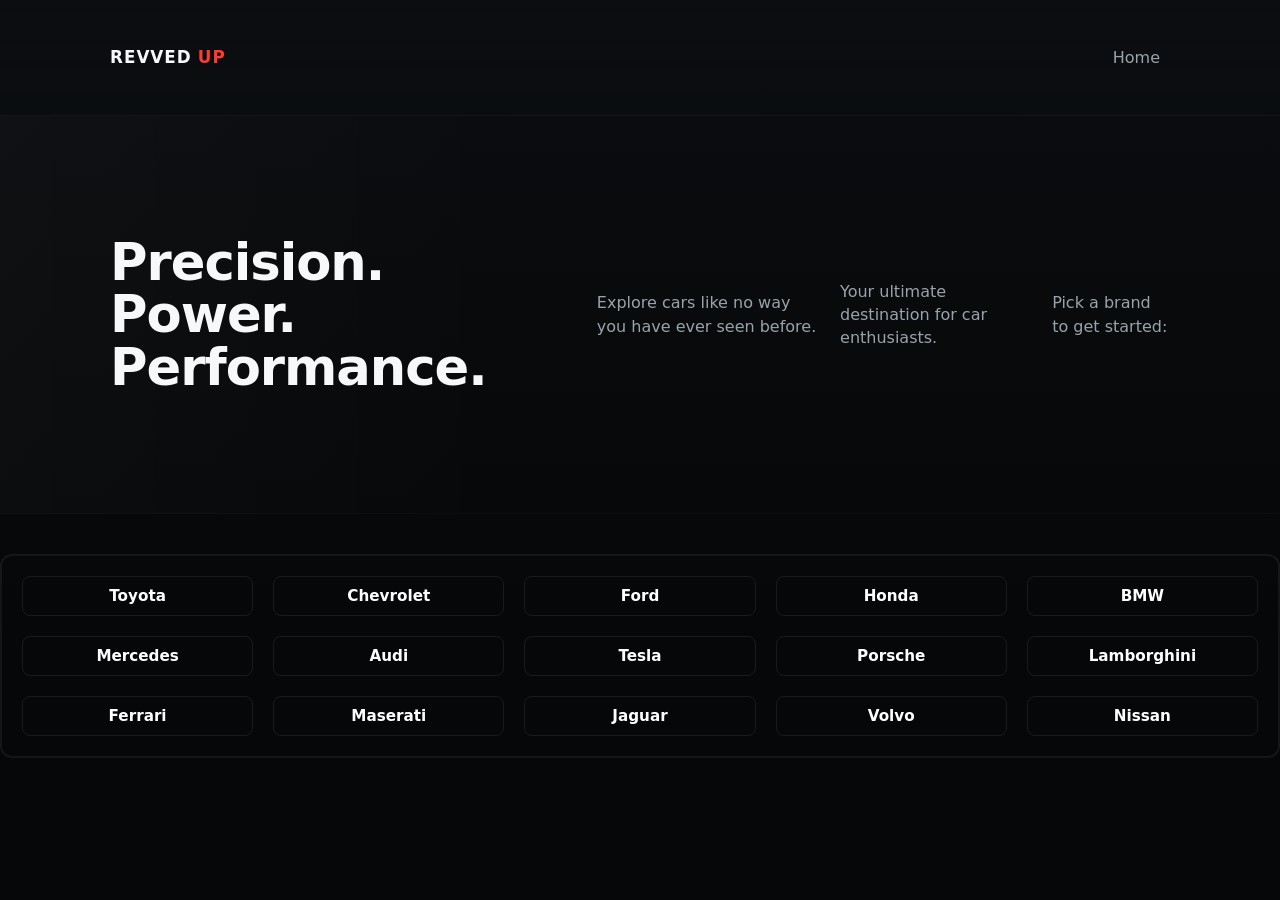
<file: index.html>
<!DOCTYPE html>
<html lang="en">
<head>
  <meta charset="utf-8" />
  <meta name="viewport" content="width=device-width,initial-scale=1" />
  <title>Revved Up</title>
  <link rel="stylesheet" href="css/styles.css" />
</head>
<body>
  <header class="site-header">
    <div class="container header-inner">
      <a class="brand" href="#">REVVED<span class="accent">UP</span></a>
      <nav class="nav">
        <a href="index.html">Home</a>
      </nav>
    </div>
  </header>

  <main>
    <section class="hero">
      <div class="container hero-inner">
        <h1>Precision. Power. Performance.</h1>
        <p class="lead">Explore cars like no way you have ever seen before.</p>
        <p class="lead">Your ultimate destination for car enthusiasts.</p>
        <P class = "lead">Pick a brand to get started: </P>
      </div>
    </section>
    <div class="brand-links">
      <a class="div1 btn" href="cars/toyota/homepage.html" >Toyota</a>
      <a class="div2 btn" href="cars/chevrolet/homepage.html">Chevrolet</a>
      <a class="div3 btn" href="cars/ford/homepage.html">Ford</a>
      <a class="div4 btn" href="cars/honda/homepage.html">Honda</a>
      <a class="div5 btn" href="cars/bmw/homepage.html">BMW</a>
      <a class="div6 btn" href="cars/mercedes/homepage.html">Mercedes</a>
      <a class="div7 btn" href="cars/audi/homepage.html">Audi</a>
      <a class="div8 btn" href="cars/tesla/homepage.html">Tesla</a>
      <a class="div9 btn" href="cars/porsche/homepage.html">Porsche</a>
      <a class="div10 btn" href="cars/lamborghini/homepage.html">Lamborghini</a>
      <a class="div11 btn" href="cars/ferrari/homepage.html">Ferrari</a>
      <a class="div12 btn" href="cars/maserati/homepage.html">Maserati</a>
      <a class="div13 btn" href="cars/jaguar/homepage.html">Jaguar</a>
      <a class="div14 btn" href="cars/volvo/homepage.html">Volvo</a>
      <a class="div15 btn" href="cars/nissan/homepage.html">Nissan</a>
    </div>
  </main>
</body>
</html>
</file>
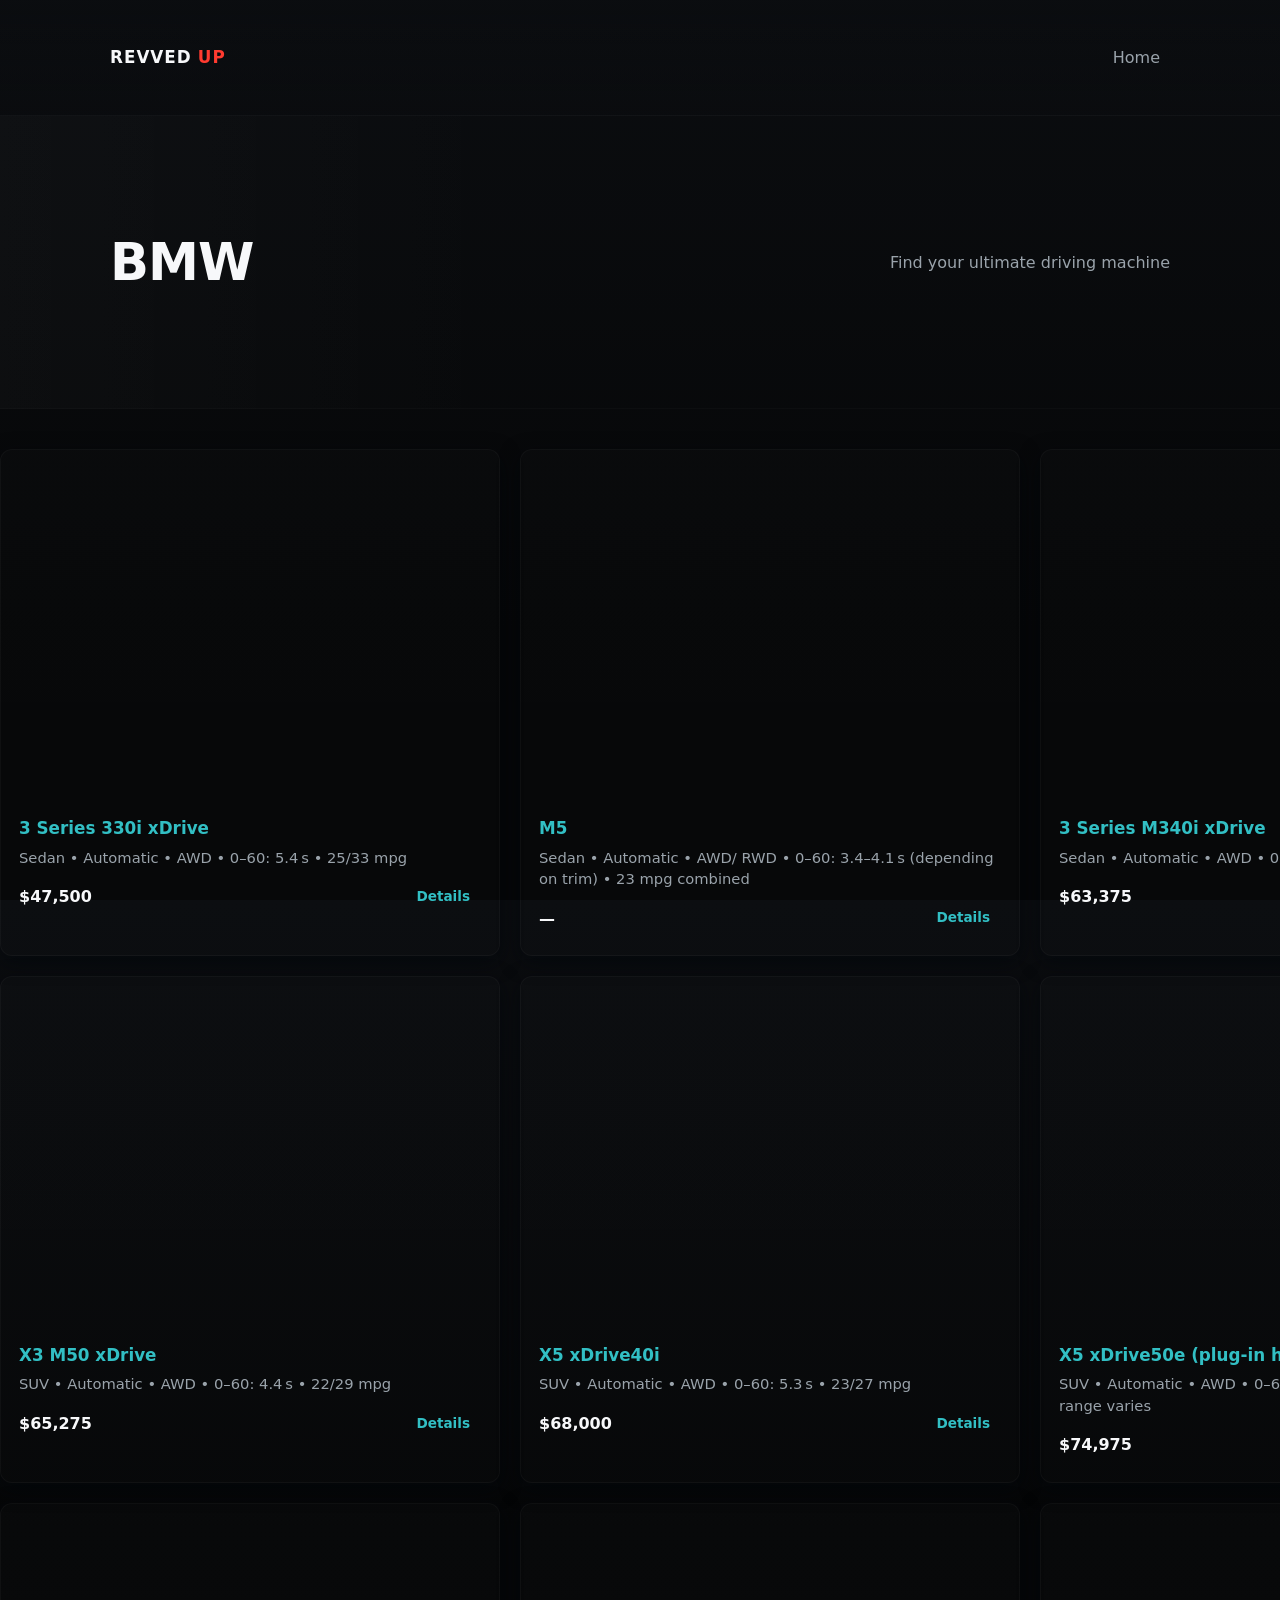
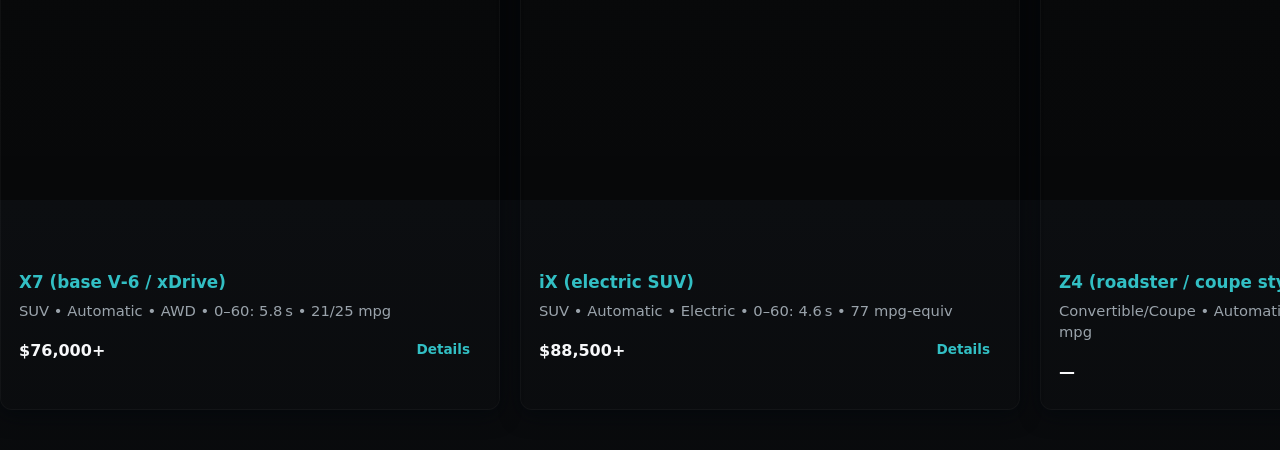
<file: cars/bmw/homepage.html>
<!DOCTYPE html>
<html lang="en">
<head>
  <meta charset="utf-8" />
  <meta name="viewport" content="width=device-width,initial-scale=1" />
  <title>BMW - Revved Up</title>
  <link rel="stylesheet" href="../../css/styles.css" />
</head>
<body>  
    <header class="site-header">
        <div class="container header-inner">
        <a class="brand" href="../../index.html">REVVED<span class="accent">UP</span></a>
        <nav class="nav">
            <a href="../../index.html">Home</a>
        </nav>
        </div>
    </header>
    
    <main>
        <section class="hero">
        <div class="container hero-inner">
            <h1>BMW</h1>
            <p class="lead">Find your ultimate driving machine</p>
        </div>
        </section>

        <section class = "cars">
            <article class="car-card">
                <div class="car-media" style="background-image: url('https://cdn.max.auto/t_hres/110644/3MW89CW0XS8F47865/6882b7def5f7c7d4d5aa8508.jpg');"></div>
                    <div class="car-body">
                        <h3>3 Series 330i xDrive</h3>
                        <p class="muted">Sedan • Automatic • AWD • 0–60: 5.4 s • 25/33 mpg</p>
                        <div class="card-row">
                        <span class="price">$47,500</span>
                        <a class="btn small" href="#">Details</a>
                    </div>
                </div>
            </article>
            <article class="car-card">
                <div class="car-media" style="background-image: url('https://mediapool.bmwgroup.com/cache/P9/202406/P90557399/P90557399-the-all-new-bmw-m5-06-2024-2250px.jpg');"></div>
                    <div class="car-body">
                        <h3>M5</h3>
                        <p class="muted">Sedan • Automatic • AWD/ RWD • 0–60: 3.4–4.1 s (depending on trim) • 23 mpg combined</p>
                        <div class="card-row">
                        <span class="price">—</span>
                        <a class="btn small" href="#">Details</a>
                    </div>
                </div>
            </article>


                <article class="car-card">
                <div class="car-media" style="background-image: url('https://cdn.bmwblog.com/wp-content/uploads/2024/04/2024-bmw-m340i-xdrive-review-06.jpg');"></div>
                    <div class="car-body">
                        <h3>3 Series M340i xDrive</h3>
                        <p class="muted">Sedan • Automatic • AWD • 0–60: 3.7–4.1 s • 23/31 mpg</p>
                        <div class="card-row">
                        <span class="price">$63,375</span>
                        <a class="btn small" href="#">Details</a>
                    </div>
                </div>
            </article>

            <article class="car-card">
                <div class="car-media" style="background-image: url('https://media.ed.edmunds-media.com/bmw/x3/2025/oem/2025_bmw_x3_4dr-suv_m50-xdrive_fq_oem_1_1600.jpg');"></div>
                    <div class="car-body">
                        <h3>X3 M50 xDrive</h3>
                        <p class="muted">SUV • Automatic • AWD • 0–60: 4.4 s • 22/29 mpg</p>
                        <div class="card-row">
                        <span class="price">$65,275</span>
                        <a class="btn small" href="#">Details</a>
                    </div>
                </div>
            </article>

            <article class="car-card">
                <div class="car-media" style="background-image: url('https://media.ed.edmunds-media.com/bmw/x5/2025/oem/2025_bmw_x5_4dr-suv_xdrive40i_fq_oem_1_1600.jpg');"></div>
                    <div class="car-body">
                        <h3>X5 xDrive40i</h3>
                        <p class="muted">SUV • Automatic • AWD • 0–60: 5.3 s • 23/27 mpg</p>
                        <div class="card-row">
                        <span class="price">$68,000</span>
                        <a class="btn small" href="#">Details</a>
                    </div>
                </div>
            </article>

            <article class="car-card">
                <div class="car-media" style="background-image: url('https://media.ed.edmunds-media.com/bmw/x5/2025/oem/2025_bmw_x5_4dr-suv_xdrive50e_fq_oem_1_1600.jpg');"></div>
                    <div class="car-body">
                        <h3>X5 xDrive50e (plug‑in hybrid)</h3>
                        <p class="muted">SUV • Automatic • AWD • 0–60: 5.5 s • 24/30 mpg / electric range varies</p>
                        <div class="card-row">
                        <span class="price">$74,975</span>
                        <a class="btn small" href="#">Details</a>
                    </div>
                </div>
                </article>

            <article class="car-card">
                <div class="car-media" style="background-image: url('https://media.ed.edmunds-media.com/bmw/x7/2025/oem/2025_bmw_x7_4dr-suv_xdrive40i_fq_oem_1_1600.jpg');"></div>
                <div class="car-body">
                    <h3>X7 (base V‑6 / xDrive)</h3>
                        <p class="muted">SUV • Automatic • AWD • 0–60: 5.8 s • 21/25 mpg</p>
                        <div class="card-row">
                        <span class="price">$76,000+</span>
                        <a class="btn small" href="#">Details</a>
                    </div>
                </div>
            </article>

            <article class="car-card">
                <div class="car-media" style="background-image: url('https://media.ed.edmunds-media.com/bmw/ix/2025/oem/2025_bmw_ix_4dr-suv_xdrive40i_fq_oem_1_1600.jpg');"></div>
                    <div class="car-body">
                        <h3>iX (electric SUV)</h3>
                        <p class="muted">SUV • Automatic • Electric • 0–60: 4.6 s • 77 mpg‑equiv</p>
                        <div class="card-row">
                        <span class="price">$88,500+</span>
                        <a class="btn small" href="#">Details</a>
                    </div>
                </div>
            </article>

            
            <article class="car-card">
                <div class="car-media" style="background-image: url('https://media.ed.edmunds-media.com/bmw/z4/2025/oem/2025_bmw_z4_2dr-roadster_m40i_fq_oem_1_1600.jpg');"></div>
                    <div class="car-body">
                        <h3>Z4 (roadster / coupe style)</h3>
                        <p class="muted">Convertible/Coupe • Automatic / Manual • 0–60: 4.4 s • 24/32 mpg</p>
                        <div class="card-row">
                        <span class="price">—</span>
                        <a class="btn small" href="#">Details</a>
                        </div>
                    </div>
            </article>
        </section>
    </main>
</body>

</html>
</file>
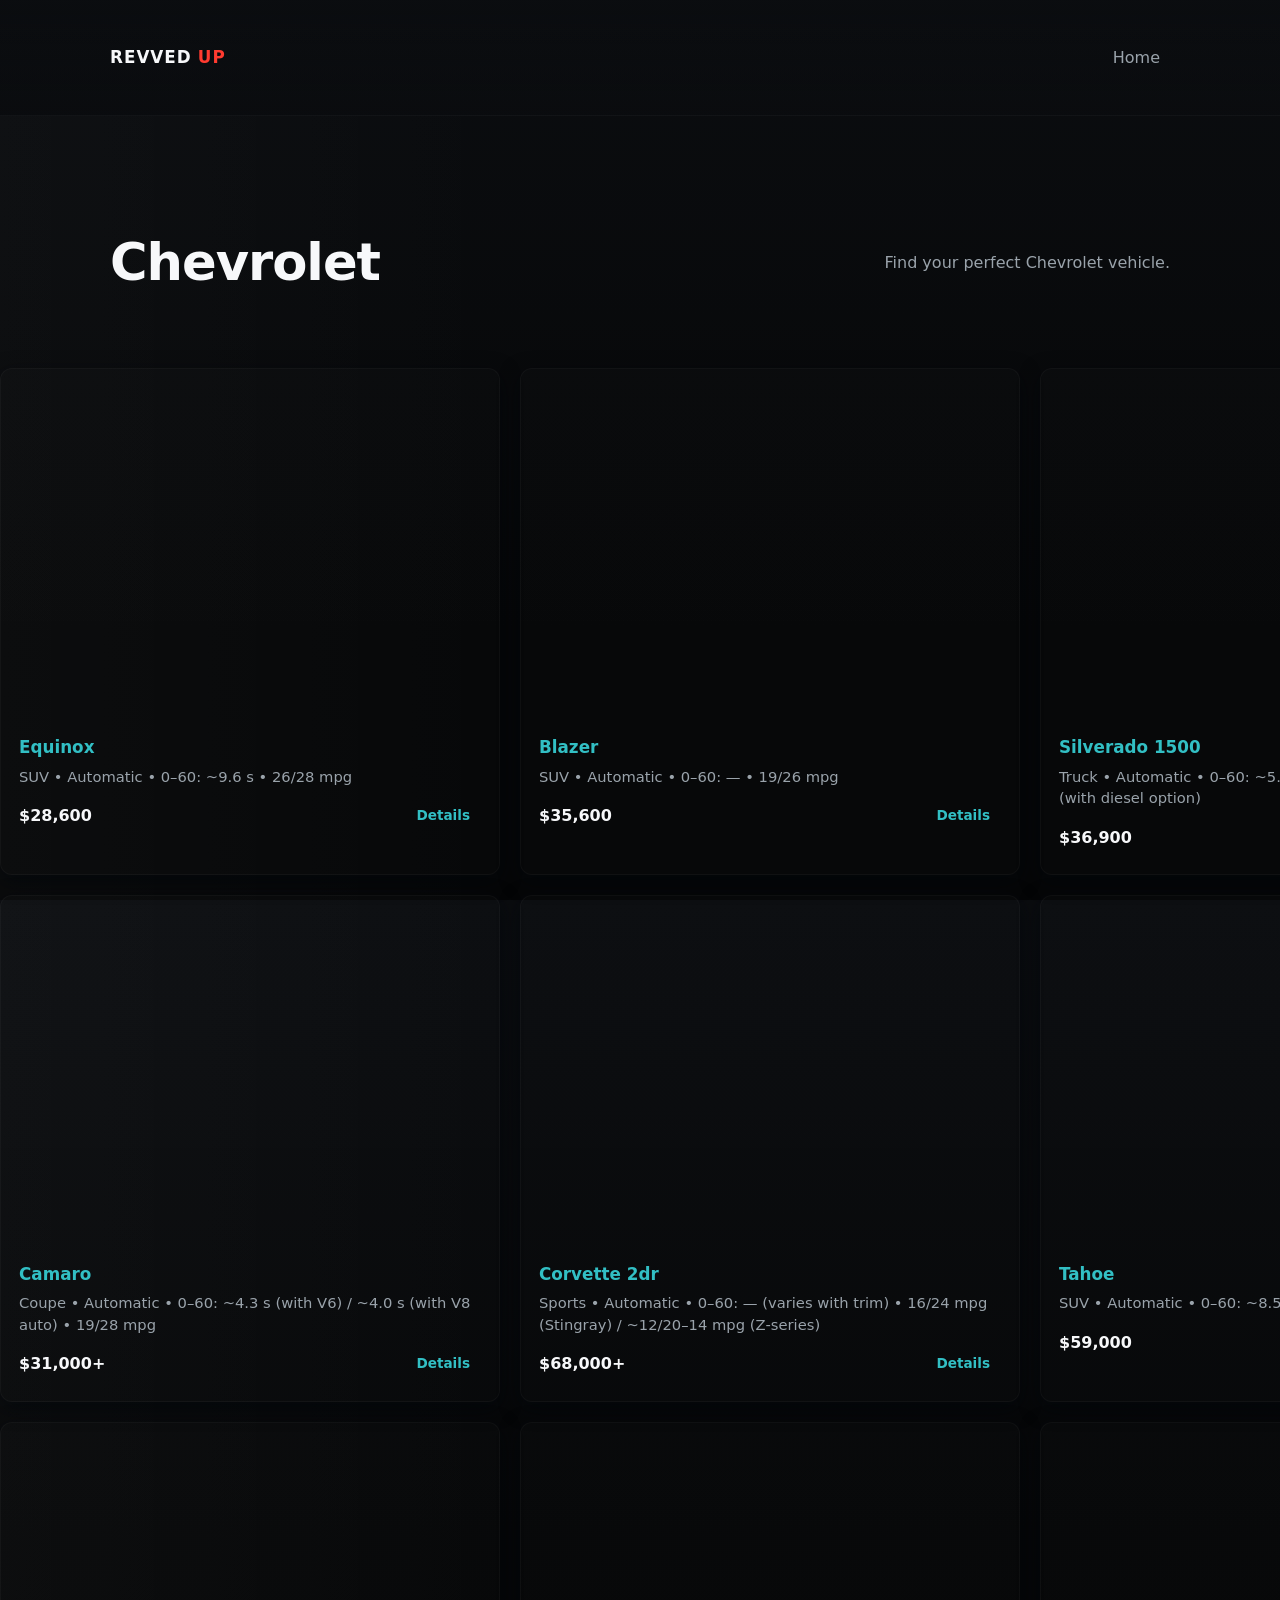
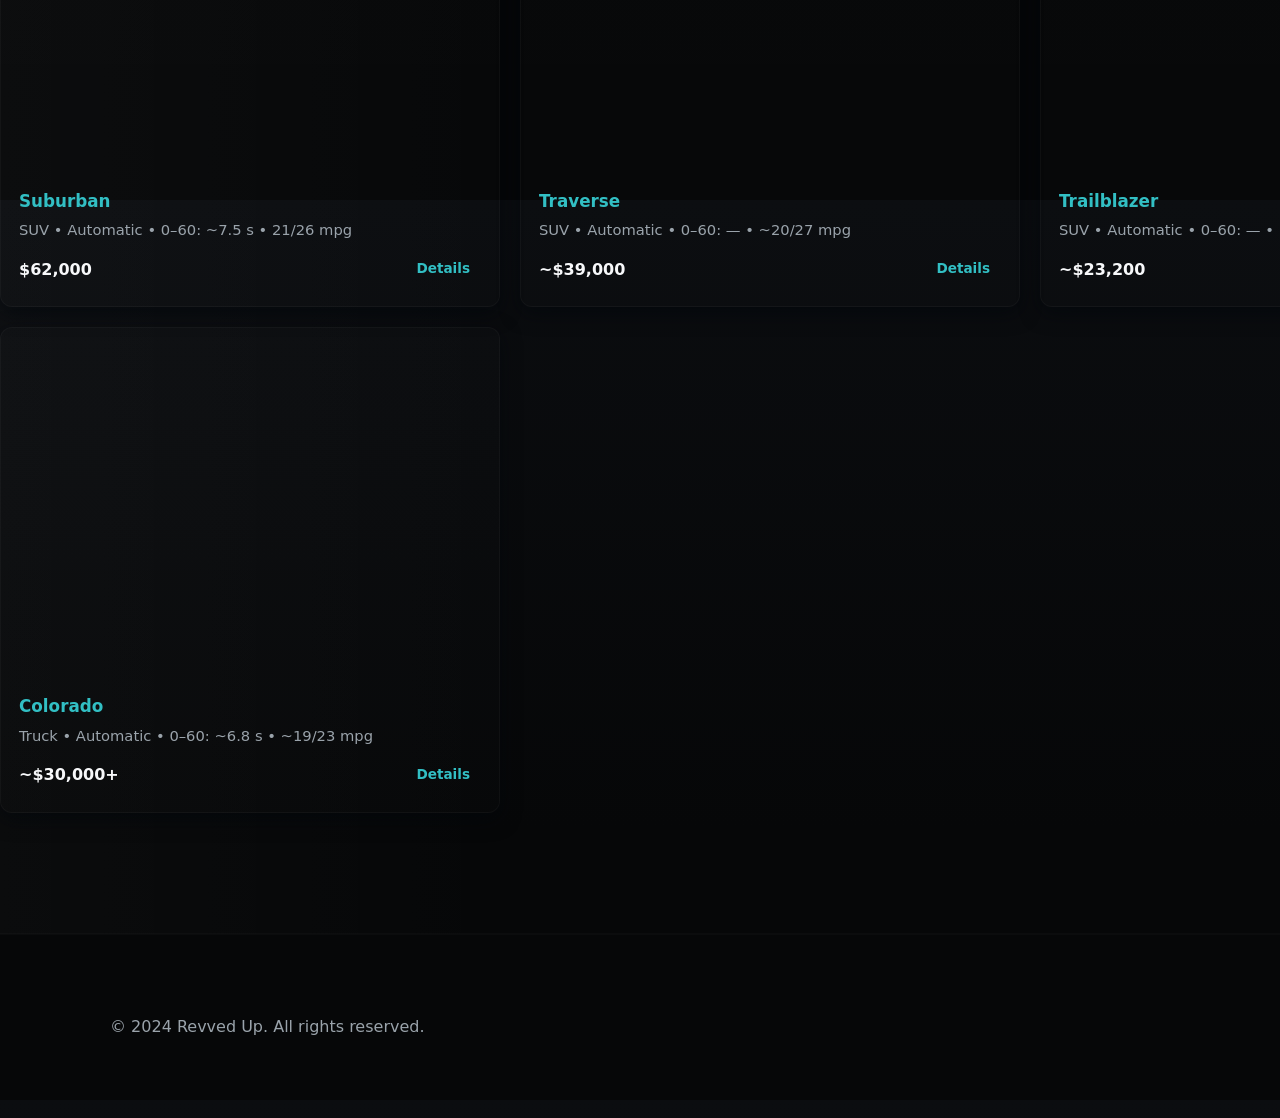
<file: cars/chevrolet/homepage.html>
<!DOCTYPE html>
<html lang="en">
<head>
  <meta charset="utf-8" />
  <meta name="viewport" content="width=device-width,initial-scale=1" />
  <title>Toyota - Revved Up</title>
  <link rel="stylesheet" href="../../css/styles.css" />
</head>
<body>
  <header class="site-header">
    <div class="container header-inner">
      <a class="brand" href="../../index.html">REVVED<span class="accent">UP</span></a>
      <nav class="nav">
        <a href="../../index.html">Home</a>
      </nav>
    </div>
  </header>

  <main>
    <section class="hero">
      <div class="container hero-inner">
        <h1>Chevrolet</h1>
        <p class="lead">Find your perfect Chevrolet vehicle.</p>
      </div>


    <section class = "cars">
            <article class="car-card">
        <div class="car-media" style="background-image: url('https://media.ed.edmunds-media.com/chevrolet/equinox/2026/oem/2026_chevrolet_equinox_4dr-suv_rs_fq_oem_1_1280.jpg');"></div>
        <div class="car-body">
          <h3>Equinox</h3>
          <p class="muted">SUV • Automatic • 0–60: ~9.6 s • 26/28 mpg</p>
          <div class="card-row">
            <span class="price">$28,600</span>
            <a class="btn small" href="#">Details</a>
          </div>
        </div>
      </article>

      <article class="car-card">
        <div class="car-media" style="background-image: url('https://media.ed.edmunds-media.com/chevrolet/blazer/2026/oem/2026_chevrolet_blazer_4dr-suv_rs_fq_oem_1_1280.jpg');"></div>
        <div class="car-body">
          <h3>Blazer</h3>
          <p class="muted">SUV • Automatic • 0–60: — • 19/26 mpg</p>
          <div class="card-row">
            <span class="price">$35,600</span>
            <a class="btn small" href="#">Details</a>
          </div>
        </div>
      </article>

      <article class="car-card">
        <div class="car-media" style="background-image: url('https://hips.hearstapps.com/hmg-prod/images/2025-chevy-silverado-1500-669e811112fbc.png?crop=0.840xw:1.00xh;0.0817xw,0&resize=2048:*');"></div>
        <div class="car-body">
          <h3>Silverado 1500</h3>
          <p class="muted">Truck • Automatic • 0–60: ~5.4 s (with 6.2 L V8) • 20/28 mpg (with diesel option)</p>
          <div class="card-row">
            <span class="price">$36,900</span>
            <a class="btn small" href="#">Details</a>
          </div>
        </div>
      </article>
        
      <article class="car-card">
        <div class="car-media" style="background-image: url('https://cdn.carhp.com/images/news/featured_2025-chevrolet-camaro-suv_1676096454.jpg?mode=crop&overlay=https://cdn.carhp.com/images/carhp_logo_white.png&overlay_top=10&overlay_left=10&overlay_width_pct=0.1&width=1260&height=630');"></div>
        <div class="car-body">
          <h3>Camaro</h3>
          <p class="muted">Coupe • Automatic • 0–60: ~4.3 s (with V6) / ~4.0 s (with V8 auto) • 19/28 mpg</p>
          <div class="card-row">
            <span class="price">$31,000+</span>
            <a class="btn small" href="#">Details</a>
          </div>
        </div>
      </article>
        
      <article class="car-card">
        <div class="car-media" style="background-image: url('https://www.edmunds.com/assets/m/cs/cms/747527b1-2ede-4701-b137-d0ac953aa13b/2025-chevrolet-corvette-e-ray_1280.jpg');"></div>
        <div class="car-body">
          <h3>Corvette 2dr</h3>
          <p class="muted">Sports • Automatic • 0–60: — (varies with trim) • 16/24 mpg (Stingray) / ~12/20–14 mpg (Z‑series) </p>
          <div class="card-row">
            <span class="price">$68,000+</span>
            <a class="btn small" href="#">Details</a>
          </div>
        </div>
      </article>
        
      <article class="car-card">
        <div class="car-media" style = "background-image: url('https://media.ed.edmunds-media.com/chevrolet/tahoe/2026/oem/2026_chevrolet_tahoe_4dr-suv_z71_fq_oem_1_1280.jpg');"></div>
        <div class="car-body">
          <h3>Tahoe</h3>
          <p class="muted">SUV • Automatic • 0–60: ~8.5 s • 22/26 mpg</p>
          <div class="card-row">
            <span class="price">$59,000</span>
            <a class="btn small" href="#">Details</a>
          </div>
        </div>
      </article>
        
      <article class="car-card">
        <div class="car-media" style = "background-image: url('https://media.ed.edmunds-media.com/chevrolet/suburban/2026/oem/2026_chevrolet_suburban_4dr-suv_z71_fq_oem_1_1280.jpg');"></div>
        <div class="car-body">
          <h3>Suburban</h3>
          <p class="muted">SUV • Automatic • 0–60: ~7.5 s • 21/26 mpg</p>
          <div class="card-row">
            <span class="price">$62,000</span>
            <a class="btn small" href="#">Details</a>
          </div>
        </div>
      </article>
        
      <article class="car-card">
        <div class="car-media" style = "background-image: url('https://media.ed.edmunds-media.com/chevrolet/traverse/2026/oem/2026_chevrolet_traverse_4dr-suv_rs_fq_oem_1_1280.jpg');"></div>
        <div class="car-body">
          <h3>Traverse</h3>
          <p class="muted">SUV • Automatic • 0–60: — • ~20/27 mpg</p>
          <div class="card-row">
            <span class="price">~$39,000</span>
            <a class="btn small" href="#">Details</a>
          </div>
        </div>
      </article>
        
      <article class="car-card">
        <div class="car-media" style = "background-image: url('https://media.ed.edmunds-media.com/chevrolet/trailblazer/2026/oem/2026_chevrolet_trailblazer_4dr-suv_rs_fq_oem_1_1280.jpg');"></div>
        <div class="car-body">
          <h3>Trailblazer</h3>
          <p class="muted">SUV • Automatic • 0–60: — • ~29/33 mpg</p>
          <div class="card-row">
            <span class="price">~$23,200</span>
            <a class="btn small" href="#">Details</a>
          </div>
        </div>
      </article>
        
      <article class="car-card">
        <div class="car-media" style = "background-image: url('https://hips.hearstapps.com/hmg-prod/images/2024-chevrolet-colorado-zr2-bison-101-64763fb128064.jpg?crop=0.563xw:0.476xh;0.182xw,0.304xh&resize=1200:*');"></div>
        <div class="car-body">
          <h3>Colorado</h3>
          <p class="muted">Truck • Automatic • 0–60: ~6.8 s • ~19/23 mpg</p>
          <div class="card-row">
            <span class="price">~$30,000+</span>
            <a class="btn small" href="#">Details</a>
          </div>
        </div>
      </article>
    </section>
  </main>

  <footer class="site-footer">
    <div class="container footer-inner">
      <p>&copy; 2024 Revved Up. All rights reserved.</p>
    </div>
  </footer>
</body>
</html>
</file>
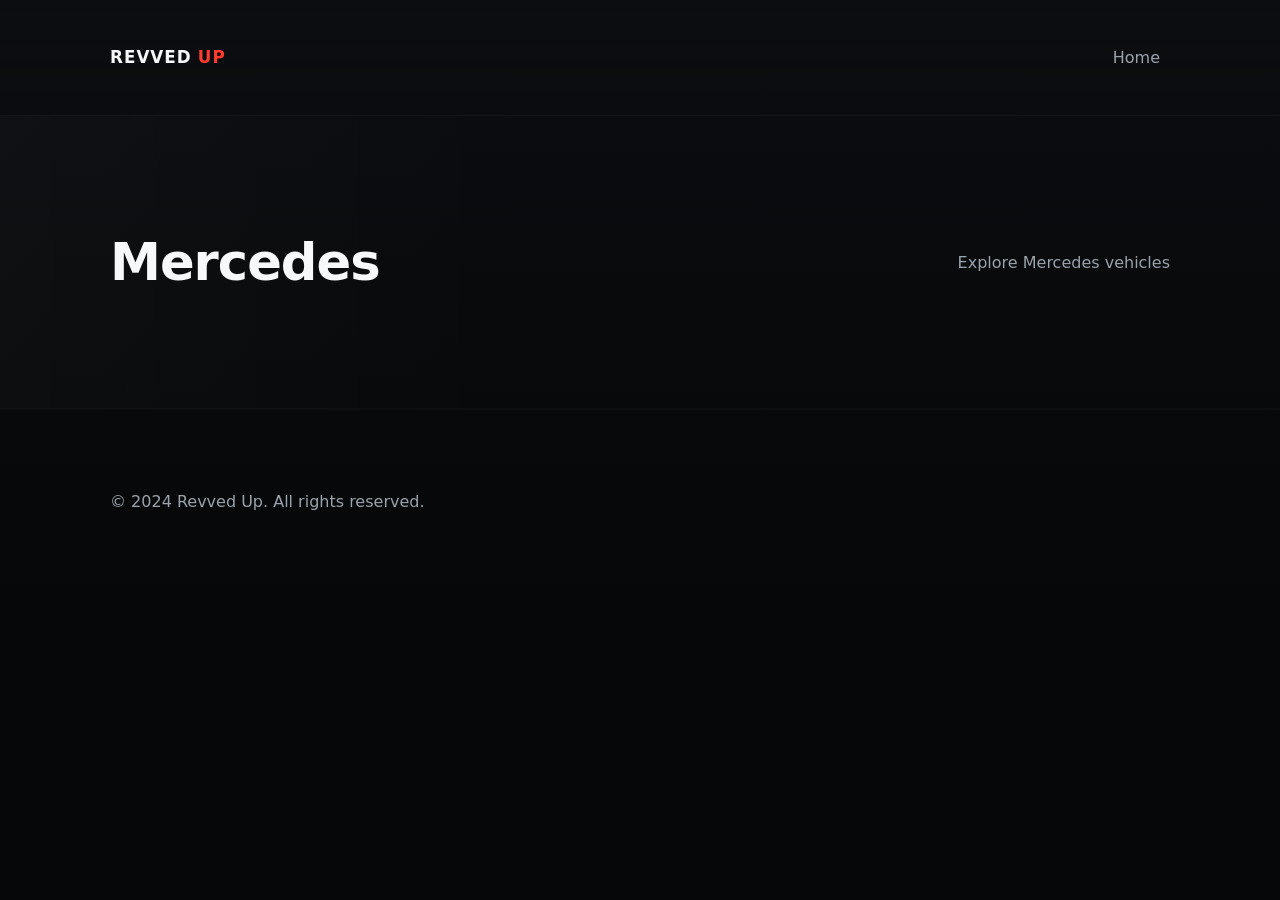
<file: cars/lamboghini/homepage.html>
<!DOCTYPE html>
<html lang="en">
<head>
  <meta charset="utf-8" />
  <meta name="viewport" content="width=device-width,initial-scale=1" />
  <title>Mercedes - Revved Up</title>
  <link rel="stylesheet" href="../../css/styles.css" />
</head>
<body>  
    <header class="site-header">
        <div class="container header-inner">
        <a class="brand" href="../../index.html">REVVED<span class="accent">UP</span></a>
        <nav class="nav">
            <a href="../../index.html">Home</a>
        </nav>
        </div>
    </header>
    
    <main>
        <section class="hero">
        <div class="container hero-inner">
            <h1>Mercedes</h1>
            <p class="lead">Explore Mercedes vehicles</p>
        </div>
        </section>
    </main>
    
    <footer class="site-footer">
        <div class="container footer-inner">
        <p>&copy; 2024 Revved Up. All rights reserved.</p>
        </div>
    </footer>
</body>
</html>
</file>
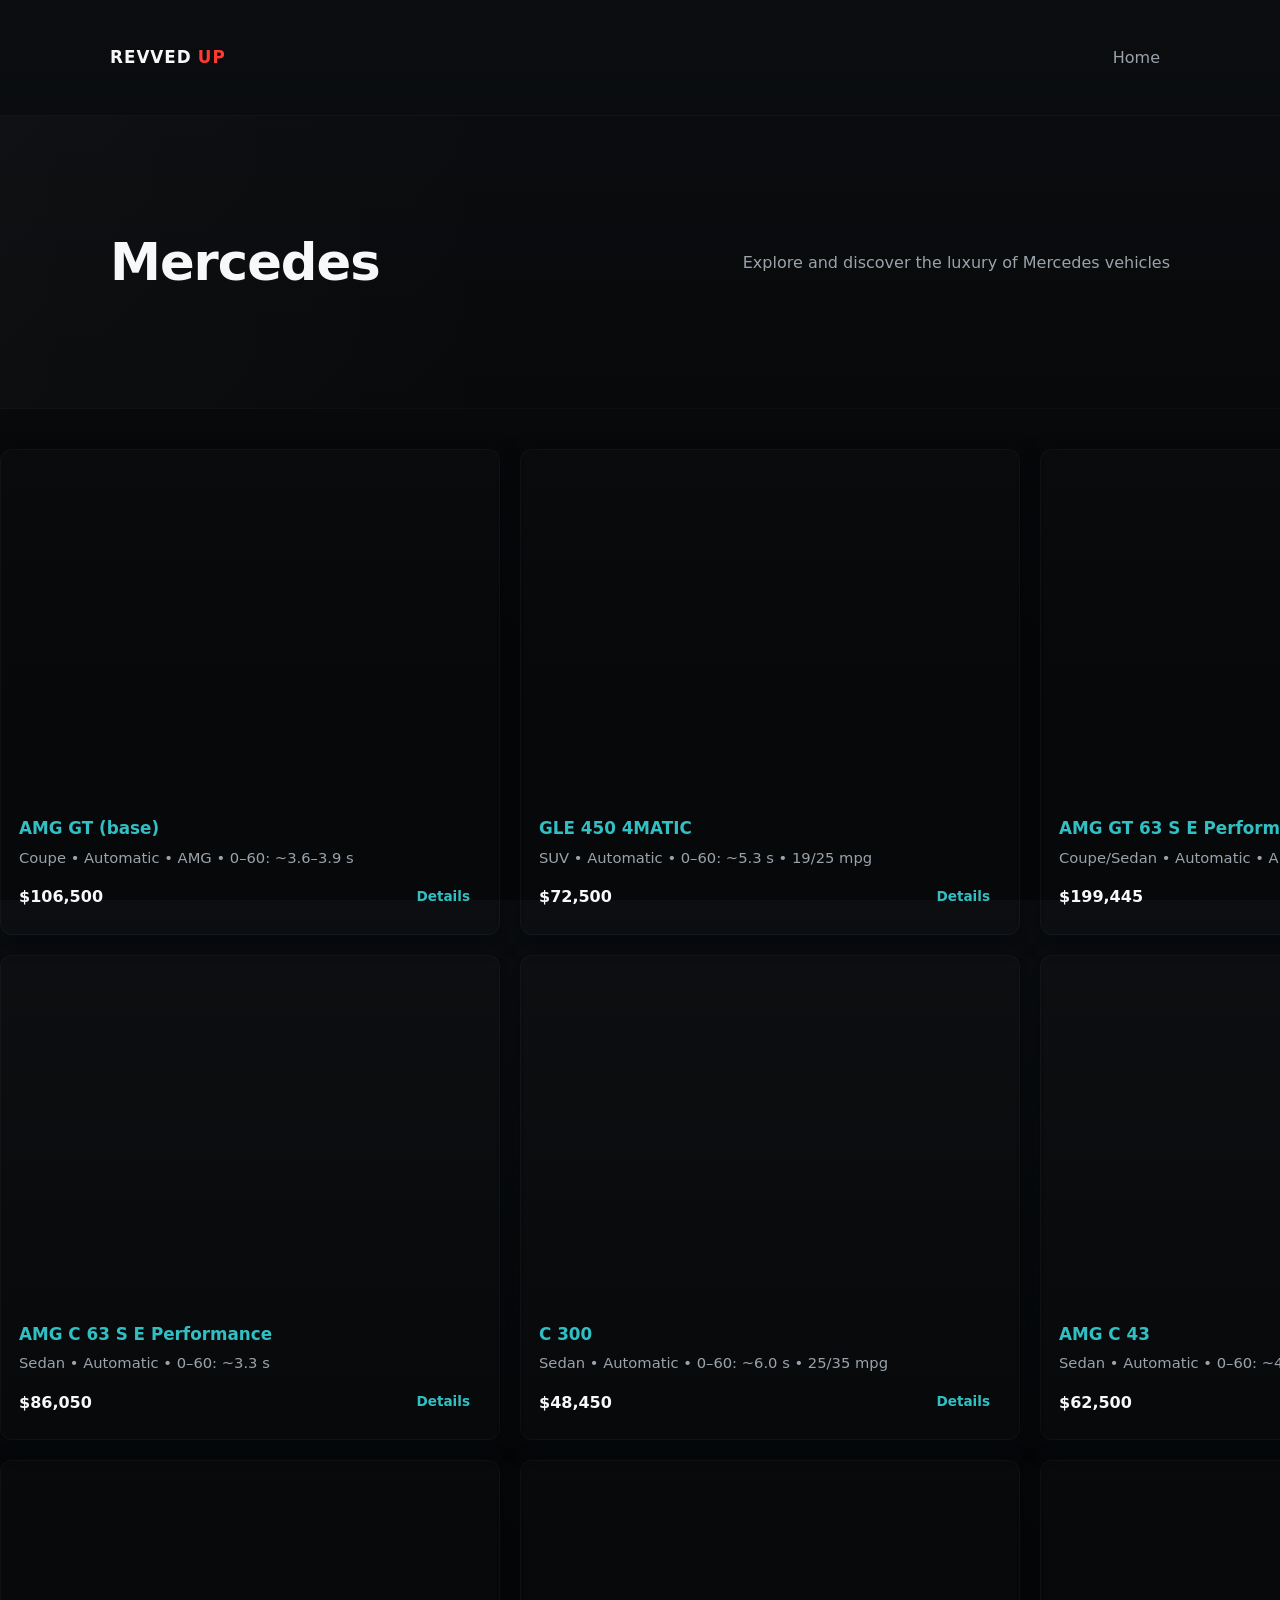
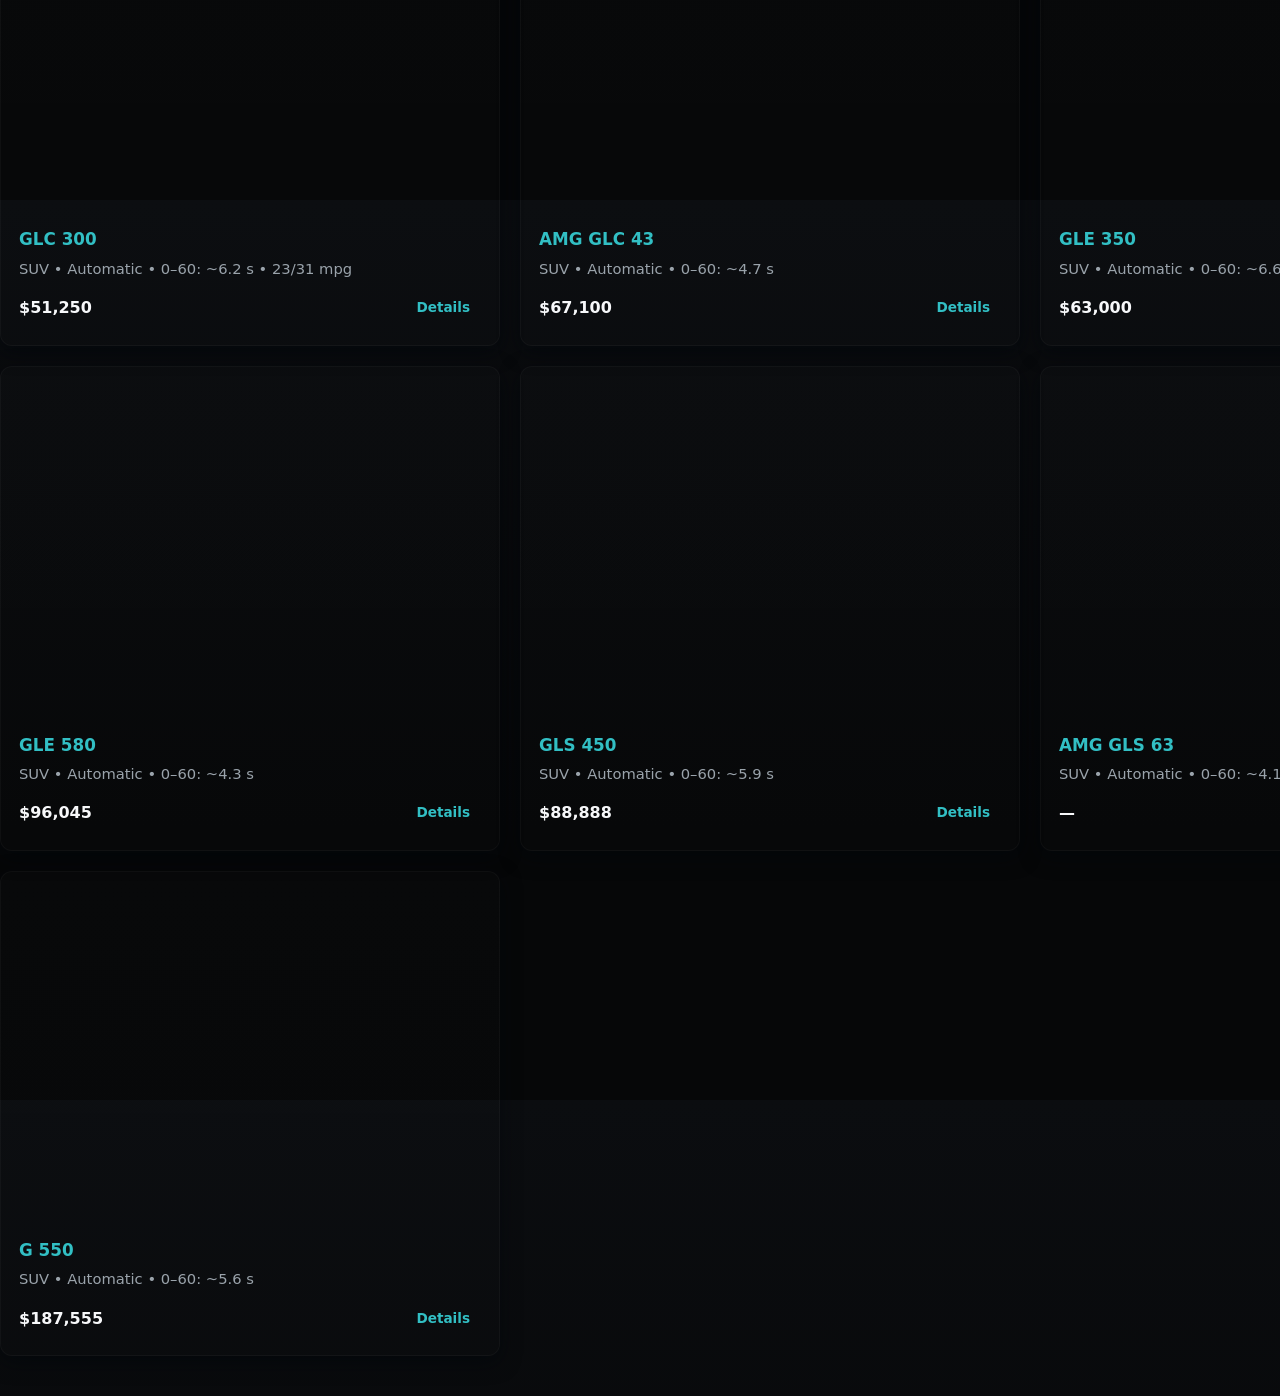
<file: cars/mercedes/homepage.html>
<!DOCTYPE html>
<html lang="en">
<head>
  <meta charset="utf-8" />
  <meta name="viewport" content="width=device-width,initial-scale=1" />
  <title>Mercedes - Revved Up</title>
  <link rel="stylesheet" href="../../css/styles.css" />
</head>
<body>
    <header class="site-header">
        <div class="container header-inner">
        <a class="brand" href="../../index.html">REVVED<span class="accent">UP</span></a>
        <nav class="nav">
            <a href="../../index.html">Home</a>
        </nav>
        </div>
    </header>
    
    <main>
        <section class="hero">
        <div class="container hero-inner">
            <h1>Mercedes</h1>
            <p class="lead">Explore and discover the luxury of Mercedes vehicles</p>
        </div>
        </section>


        <section class = "cars">
            <article class="car-card">
                <div class="car-media" style="background-image: url('https://hips.hearstapps.com/hmg-prod/images/2024-mercedes-amg-gt63-643-66b52543c907c.jpg?crop=0.647xw:0.545xh;0.112xw,0.355xh&resize=2048:*');"></div>
                <div class="car-body">
                    <h3>AMG GT (base)</h3>
                    <p class="muted">Coupe • Automatic • AMG • 0–60: ~3.6–3.9 s</p>
                    <div class="card-row">
                    <span class="price">$106,500</span>
                    <a class="btn small" href="#">Details</a>
                    </div>
                </div>
            </article>

            <article class="car-card">
                <div class="car-media" style="background-image: url('https://www.mbusa.com/content/dam/mb-nafta/us/myco/my26/gle-class/gle-suv/byo-options/2026-GLE-SUV-MP-020.jpg');"></div>
                <div class="car-body">
                    <h3>GLE 450 4MATIC</h3>
                    <p class="muted">SUV • Automatic • 0–60: ~5.3 s • 19/25 mpg</p>
                    <div class="card-row">
                    <span class="price">$72,500</span>
                    <a class="btn small" href="#">Details</a>
                    </div>
                </div>
            </article>
            <article class="car-card">
                <div class="car-media" style="background-image: url('https://www.topgear.com/sites/default/files/2022/04/1-Mercedes-AMG-GT-63-S-E-Performance.jpg');"></div>
                <div class="car-body">
                    <h3>AMG GT 63 S E Performance</h3>
                    <p class="muted">Coupe/Sedan • Automatic • AMG • 0–60: ~2.7 s</p>
                    <div class="card-row">
                    <span class="price">$199,445</span>
                    <a class="btn small" href="#">Details</a>
                    </div>
                </div>
            </article>
            <article class="car-card">
                <div class="car-media" style="background-image: url('https://www.mbusa.com/content/dam/mb-nafta/us/future-vehicles/my24/amg-c63-s-e-performance/gallery/full/2024-AMG-C63SE-SEDAN-FMG-001-WP.jpg');"></div>
                <div class="car-body">
                    <h3>AMG C 63 S E Performance</h3>
                    <p class="muted">Sedan • Automatic • 0–60: ~3.3 s</p>
                    <div class="card-row">
                    <span class="price">$86,050</span>
                    <a class="btn small" href="#">Details</a>
                    </div>
                </div>
            </article>

            <article class="car-card">
                <div class="car-media" style="background-image: url('https://vehicle-images.dealerinspire.com/stock-images/chrome/281ab612a800cd97ccf8d39b0d7e4493.png');"></div>
                <div class="car-body">
                    <h3>C 300</h3>
                    <p class="muted">Sedan • Automatic • 0–60: ~6.0 s • 25/35 mpg</p>
                    <div class="card-row">
                    <span class="price">$48,450</span>
                    <a class="btn small" href="#">Details</a>
                    </div>
                </div>
            </article>

            <article class="car-card">
                <div class="car-media" style="background-image: url('https://www.mbusa.com/content/dam/mb-nafta/us/myco/my26/c-class/byo-options/2026-AMG-C-SEDAN-MP-016.jpg');"></div>
                <div class="car-body">
                    <h3>AMG C 43</h3>
                    <p class="muted">Sedan • Automatic • 0–60: ~4.3 s</p>
                    <div class="card-row">
                    <span class="price">$62,500</span>
                    <a class="btn small" href="#">Details</a>
                    </div>
                </div>
            </article>

            

            <article class="car-card">
                <div class="car-media" style="background-image: url('https://www.fmdt.info/vehicle/mercedes-benz/2020/glc-300-4matic-32-white.png');"></div>
                <div class="car-body">
                    <h3>GLC 300</h3>
                    <p class="muted">SUV • Automatic • 0–60: ~6.2 s • 23/31 mpg</p>
                    <div class="card-row">
                    <span class="price">$51,250</span>
                    <a class="btn small" href="#">Details</a>
                    </div>
                </div>
            </article>

            <article class="car-card">
                <div class="car-media" style="background-image: url('https://platform.cstatic-images.com/in/v2/stock_photos/782aa9ab-5e75-475b-b5fe-c67bddebdf30/73fab9f0-1db3-4041-9049-0bea44a3b330.png');"></div>
                <div class="car-body">
                    <h3>AMG GLC 43</h3>
                    <p class="muted">SUV • Automatic • 0–60: ~4.7 s</p>
                    <div class="card-row">
                    <span class="price">$67,100</span>
                    <a class="btn small" href="#">Details</a>
                    </div>
                </div>
            </article>

            <article class="car-card">
                <div class="car-media" style="background-image: url('https://file.kelleybluebookimages.com/kbb/base/evox/CP/50736/2022-Mercedes-Benz-GLE-front_50736_032_2400x1800_149.png');"></div>
                <div class="car-body">
                    <h3>GLE 350</h3>
                    <p class="muted">SUV • Automatic • 0–60: ~6.6 s • 21/28 mpg</p>
                    <div class="card-row">
                    <span class="price">$63,000</span>
                    <a class="btn small" href="#">Details</a>
                    </div>
                </div>
            </article>

            

            <article class="car-card">
                <div class="car-media" style="background-image: url('https://images.dealer.com/ddc/vehicles/2025/Mercedes-Benz/GLE%20580/SUV/color/Black-040-10,10,12-640-en_US.jpg');"></div>
                <div class="car-body">
                    <h3>GLE 580</h3>
                    <p class="muted">SUV • Automatic • 0–60: ~4.3 s</p>
                    <div class="card-row">
                    <span class="price">$96,045</span>
                    <a class="btn small" href="#">Details</a>
                    </div>
                </div>
            </article>

            <article class="car-card">
                <div class="car-media" style="background-image: url('https://di-uploads-pod31.dealerinspire.com/johnsissonmercedesbenz/uploads/2023/12/2024-mercedes-benz-gls-class-101-642b77729761e-1-1024x575.jpg');"></div>
                <div class="car-body">
                    <h3>GLS 450</h3>
                    <p class="muted">SUV • Automatic • 0–60: ~5.9 s</p>
                    <div class="card-row">
                    <span class="price">$88,888</span>
                    <a class="btn small" href="#">Details</a>
                    </div>
                </div>
            </article>

            <article class="car-card">
                <div class="car-media" style="background-image: url('https://larte-design.com/storage/app/media/models/mercedes/gls-amg63-winner-front-site-carbon-gray-selenite.webp');"></div>
                <div class="car-body">
                    <h3>AMG GLS 63</h3>
                    <p class="muted">SUV • Automatic • 0–60: ~4.1 s</p>
                    <div class="card-row">
                    <span class="price">—</span>
                    <a class="btn small" href="#">Details</a>
                    </div>
                </div>
            </article>

            <article class="car-card">
                <div class="car-media" style="background-image: url('https://www.mercedes-benz.ca/content/dam/mb-nafta/ca/myco/my25/g-class/byo-options/MBCAN-2025-G-SUV-MP-017.jpg');"></div>
                <div class="car-body">
                    <h3>G 550</h3>
                    <p class="muted">SUV • Automatic • 0–60: ~5.6 s</p>
                    <div class="card-row">
                    <span class="price">$187,555</span>
                    <a class="btn small" href="#">Details</a>
                    </div>
                </div>
            </article>
        </section>
    </main>

</html>
</file>
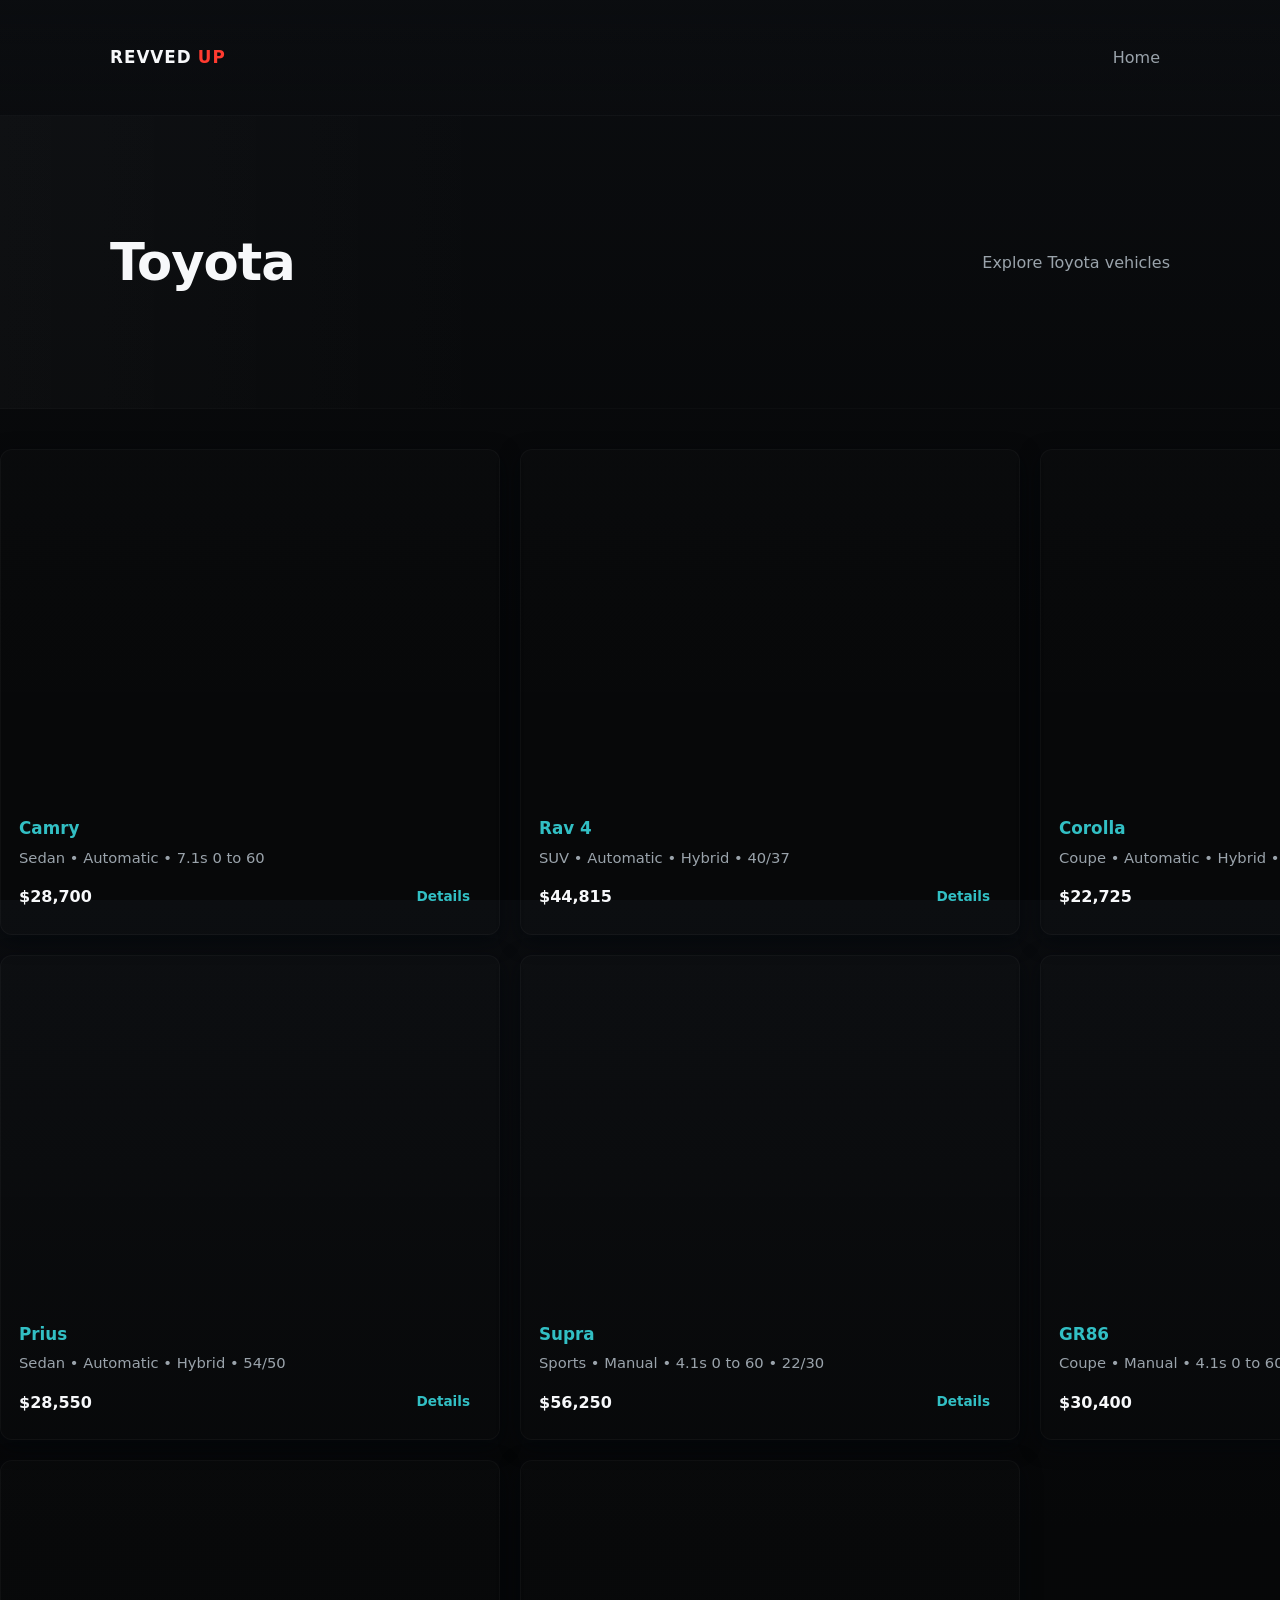
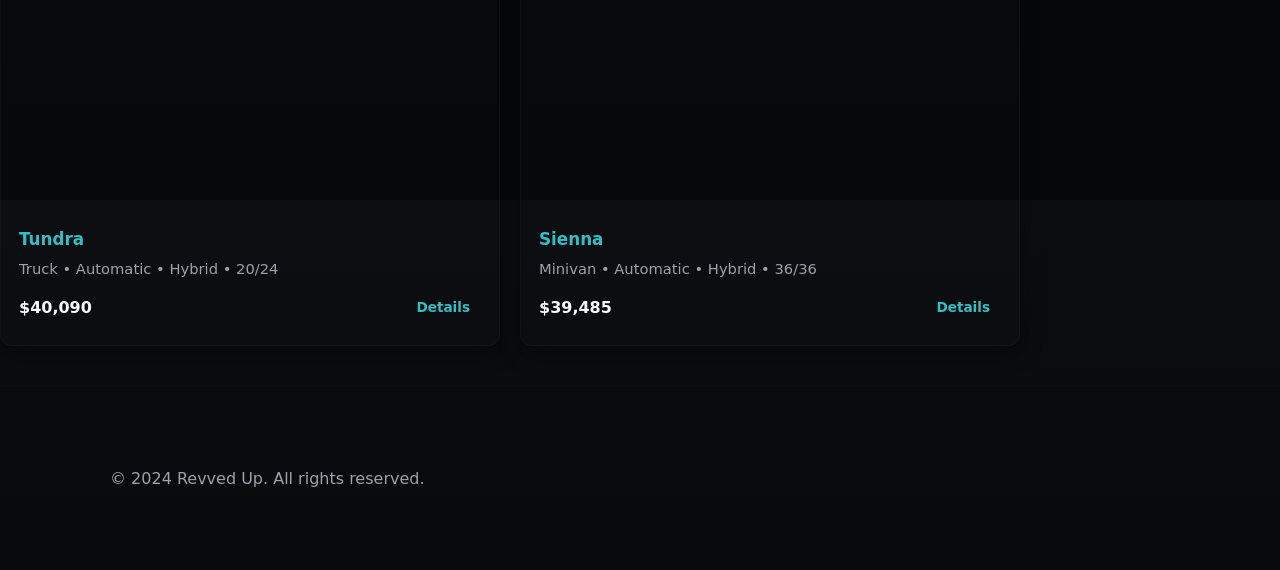
<file: cars/toyota/homepage.html>
<!DOCTYPE html>
<html lang="en">
<head>
  <meta charset="utf-8" />
  <meta name="viewport" content="width=device-width,initial-scale=1" />
  <title>Toyota - Revved Up</title>
  <link rel="stylesheet" href="../../css/styles.css" />
</head>
<body>
    <header class="site-header">
        <div class="container header-inner">
        <a class="brand" href="../../index.html">REVVED<span class="accent">UP</span></a>
        <nav class="nav">
            <a href="../../index.html">Home</a>
        </nav>
        </div>
    </header>
    
    <main>
        <section class="hero">
        <div class="container hero-inner">
            <h1>Toyota</h1>
            <p class="lead">Explore Toyota vehicles</p>
        </div>
        </section>



        <section class = "cars">
            <article class="car-card">
                <div class="car-media" style="background-image: url('https://cdn.shopify.com/s/files/1/0050/1068/6042/files/2025-Toyota-Camry-XSE.webp?v=1734564594');"></div>
                <div class="car-body">
                <h3>Camry</h3>
                <p class="muted">Sedan • Automatic • 7.1s 0 to 60</p>
                <div class="card-row">
                    <span class="price">$28,700</span>
                    <a class="btn small" href="#">Details</a>
                </div>
                </div>
            </article>

            <article class="car-card">
                <div class="car-media" style="background-image: url('https://mystrongad.com/vehicle/toyota/2025/rav4-hybrid/2025-toyota-rav4-hybrid-gray.webp');"></div>
                <div class="car-body">
                <h3>Rav 4</h3>
                <p class="muted">SUV • Automatic • Hybrid • 40/37</p>
                <div class="card-row">
                    <span class="price">$44,815</span>
                    <a class="btn small" href="#">Details</a>
                </div>
                </div>
            </article>

            <article class="car-card">
                <div class="car-media" style="background-image: url('https://images.dealer.com/ddc/vehicles/2025/Toyota/Corolla%20Hybrid/Sedan/trim_LE_2fe1ca/color/Classic%20Silver%20Metallic-1F7-190%2C190%2C188-640-en_US.jpg?impolicy=resize&w=414');"></div>
                <div class="car-body">
                <h3>Corolla</h3>
                <p class="muted">Coupe • Automatic • Hybrid • 53/52</p>
                <div class="card-row">
                    <span class="price">$22,725</span>
                    <a class="btn small" href="#">Details</a>
                </div>
                </div>
            </article>

            <article class="car-card">
                <div class="car-media" style="background-image: url('https://images.dealer.com/ddc/vehicles/2026/Toyota/Prius/Hatchback/still/front-left/front-left-640-en_US.jpg');"></div>
                <div class="car-body">
                <h3>Prius</h3>
                <p class="muted">Sedan • Automatic • Hybrid • 54/50</p>
                <div class="card-row">
                    <span class="price">$28,550</span>
                    <a class="btn small" href="#">Details</a>
                </div>
                </div>
            </article>

            <article class="car-card">
                <div class="car-media" style="background-image: url('https://www.slashgear.com/img/gallery/2020-toyota-supra-5-things-history-highs-lows/TOYOTA_FT1_Exterior_004-1135x800.jpg');"></div>
                <div class="car-body">
                <h3>Supra</h3>
                <p class="muted">Sports • Manual • 4.1s 0 to 60 • 22/30</p>
                <div class="card-row">
                    <span class="price">$56,250</span>
                    <a class="btn small" href="#">Details</a>
                </div>
                </div>
            </article>

            <article class="car-card">
                <div class="car-media" style="background-image: url('https://di-uploads-pod16.dealerinspire.com/toyotaofnorthcharlotte/uploads/2024/08/2025-Toyota-GR86.jpg');"></div>
                <div class="car-body">
                <h3>GR86</h3>
                <p class="muted">Coupe • Manual • 4.1s 0 to 60 • 20/26</p>
                <div class="card-row">
                    <span class="price">$30,400</span>
                    <a class="btn small" href="#">Details</a>
                </div>
                </div>
            </article>
            
            <article class="car-card">
                <div class="car-media" style="background-image: url('https://mystrongad.com/toyota/2025/tundra/2025-Toyota-Tundra-Hybrid-White.webp');"></div>
                <div class="car-body">
                <h3>Tundra</h3>
                <p class="muted">Truck • Automatic • Hybrid • 20/24</p>
                <div class="card-row">
                    <span class="price">$40,090</span>
                    <a class="btn small" href="#">Details</a>
                </div>
                </div>
            </article>

            <article class="car-card">
                <div class="car-media" style="background-image: url('https://s3.amazonaws.com/cka-dash/009-0225-TTB122/model1.webp');"></div>
                <div class="car-body">
                <h3>Sienna</h3>
                <p class="muted">Minivan • Automatic • Hybrid • 36/36</p>
                <div class="card-row">
                    <span class="price">$39,485</span>
                    <a class="btn small" href="#">Details</a>
                </div>
                </div>
            </article>
        </section>
    </main>
</body>
</html>
    <footer class="site-footer">
        <div class="container footer-inner">
        <p>&copy; 2024 Revved Up. All rights reserved.</p>
        </div>
    </footer>
</file>
<file: css/styles.css>
/* styles.css — Revved Up: sleek & minimalistic car site */

/* -------------------------
   Variables & Base
   ------------------------- */
:root{
  --bg:#0b0d10;             /* deep charcoal */
  --panel:#0f1417;          /* slightly lighter */
  --muted:#9aa3ab;          /* muted text */
  --text:#f7f8fa;           /* primary text */
  --accent:#ff3b30;         /* revved red accent */
  --accent-2:#ff6b5e;       /* softer accent for gradients */
  --glass: rgba(255,255,255,0.03);
  --radius:12px;
  --container:1100px;
  --shadow: 0 6px 20px rgba(2,6,12,0.6);
  --ease: cubic-bezier(.2,.9,.2,1);
  --gap:18px;
  font-family: Inter, ui-sans-serif, system-ui, -apple-system, "Segoe UI", Roboto, "Helvetica Neue", Arial;
  font-size:16px;
  -webkit-font-smoothing:antialiased;
  -moz-osx-font-smoothing:grayscale;
  color-scheme: dark;
}

*{box-sizing:border-box}
html,body{height:100%}
body{
  margin:0;
  background:linear-gradient(180deg,var(--bg), #060708 70%);
  color:var(--text);
  line-height:1.45;
  -webkit-font-smoothing:antialiased;
  -moz-osx-font-smoothing:grayscale;
}

.brand-links{
  display: grid;
  grid-template-columns: repeat(5, minmax(120px, 1fr));
  gap: 20px;
  /* remove explicit grid-template-rows so rows size naturally */
  align-items: center;
  justify-items: center;
  margin-top: 40px;
  padding: 20px;
  border-radius: 12px;
   border: 2px solid rgba(255,255,255,0.06);
}

.brand-links a.btn{
  cursor: pointer;
  color: #fff;                /* ensure readable text */
  width:100%;
  justify-content:center;
  text-align:center;
  box-sizing: border-box;
  /* visible button border (overrides .btn's transparent border) */
  border: 1px solid rgba(255,255,255,0.08);
  border-radius: 8px;
  padding: 8px 10px;
}

.brand-links a.btn:hover,
.brand-links a.btn:focus{
  transform: translateY(-4px);
  box-shadow: 0 10px 30px rgba(2,6,12,0.45);
  border-color: #ffffff;
}

.brand-links h3{
  margin: 0;
  color: #67e7f0;
}
  /* -------------------------
   Layout Utilities
   ------------------------- */
.container{
  width:100%;
  max-width:var(--container);
  margin:0 auto;
  padding:40px 20px;
}
.header-inner, .hero-inner{display:flex; align-items:center; justify-content:space-between; gap:var(--gap);}

/* -------------------------
   Header / Nav
   ------------------------- */
.site-header{
  position:sticky;
  top:0;
  z-index:50;
  background: linear-gradient(180deg, rgba(11,13,16,0.6), rgba(11,13,16,0.35));
  border-bottom: 1px solid rgba(255,255,255,0.03);
}

.brand{
  font-weight:700;
  letter-spacing:1px;
  text-decoration:none;
  color:var(--text);
  font-size:1.05rem;
}
.brand .accent{
  color:var(--accent);
  margin-left:6px;
  font-weight:800;
}

/* simple nav */
.nav{
  display:flex;
  gap:18px;
}
.nav a{
  color:var(--muted);
  text-decoration:none;
  font-weight:500;
  padding:6px 10px;
  border-radius:8px;
}
.nav a:hover, .nav a:focus{color:var(--text); background:var(--glass); outline:none;}

/* -------------------------
   Hero
   ------------------------- */
.hero{
  padding:80px 0;
  background: linear-gradient(90deg, rgba(255,255,255,0.02), transparent 40%);
  border-bottom: 1px solid rgba(255,255,255,0.02);
}
.hero-inner{flex-direction:column; align-items:flex-start; text-align:left; gap:18px;}
.hero h1{
  margin:0;
  font-size: clamp(1.8rem, 4vw, 3.4rem);
  letter-spacing:-0.02em;
  line-height:1.02;
}
.lead{
  margin:0;
  color:var(--muted);
  max-width:70ch;
}
.hero-ctas{display:flex; gap:12px; margin-top:12px; flex-wrap:wrap}

/* -------------------------
   Buttons
   ------------------------- */
.btn{
  display:inline-flex;
  align-items:center;
  gap:8px;
  text-decoration:none;
  padding:10px 14px;
  border-radius:10px;
  font-weight:600;
  font-size:0.95rem;
  transition:transform .18s var(--ease), box-shadow .18s var(--ease);
  box-shadow:none;
  border: 1px solid transparent;
}
.btn:focus{outline:3px solid rgba(255,59,48,0.12)}
.btn.small{padding:6px 10px; font-size:0.85rem}

.btn.primary{
  background: linear-gradient(90deg, var(--accent), var(--accent-2));
  color: #fff;
  box-shadow: 0 8px 24px rgba(255,59,48,0.12);
  transform: translateY(0);
}
.btn.primary:hover{transform: translateY(-4px); box-shadow: 0 18px 40px rgba(255,59,48,0.14);}

.btn.ghost{
  background:transparent;
  color:var(--text);
  border:1px solid rgba(255,255,255,0.04);
}
.btn.ghost:hover{background:var(--glass)}

/* -------------------------
   Cars Grid & Cards
   ------------------------- */
.cars{
  display:grid;
  gap:20px;
  grid-template-columns: repeat(3, minmax(500px, 1fr));
  grid-template-rows: auto;
  padding:40px 0;

}

.car-card{
  background: linear-gradient(180deg, rgba(255,255,255,0.01), rgba(255,255,255,0.006));
  border: 1px solid rgba(255,255,255,0.03);
  border-radius: 12px;
  overflow:hidden;
  box-shadow: var(--shadow);
  display: flex;
  flex-direction: column;
  transition: transform .22s var(--ease), box-shadow .22s var(--ease);
  color: rgb(50, 191, 196);
}
.car-card:hover{
  transform: translateY(-8px);
  box-shadow: 0 24px 60px rgba(2,6,12,0.75);
}
.car-media{
  height:350px;
  background-size:cover;
  background-position:center;
  filter: contrast(1.02) saturate(1.05);
}
.car-body{padding:16px 18px 20px}
.car-body h3{margin:0 0 6px 0; font-size:1.05rem}
.muted{color:var(--muted); font-size:0.92rem; margin:0}
.card-row{display:flex; align-items:center; justify-content:space-between; margin-top:12px}
.price{font-weight:700; color:var(--text)}

/* -------------------------
   Footer
   ------------------------- */
.site-footer{
  padding:24px 0;
  border-top:1px solid rgba(255,255,255,0.02);
  color:var(--muted);
  background:transparent;
}

/* -------------------------
   Responsive tweaks
   ------------------------- */
@media (min-width:900px){
  .hero-inner{flex-direction:row; align-items:center; justify-content:space-between}
  .hero .lead{max-width:48ch}
}
@media (max-width:700px){
  .nav{display:none}
  .header-inner{padding:12px 20px}
  .container{padding:24px 18px}
  .site-header{padding:8px 0}
}

@media (max-width:600px){
  .brand-links{
    grid-template-columns: repeat(2, 1fr);
    gap: 12px;
    padding: 16px;
  }
}

/* -------------------------
   Accessibility & small polish
   ------------------------- */
a{color:inherit}
:focus{outline-color:var(--accent)}
img{max-width:100%; height:auto; display:block}
</file>
